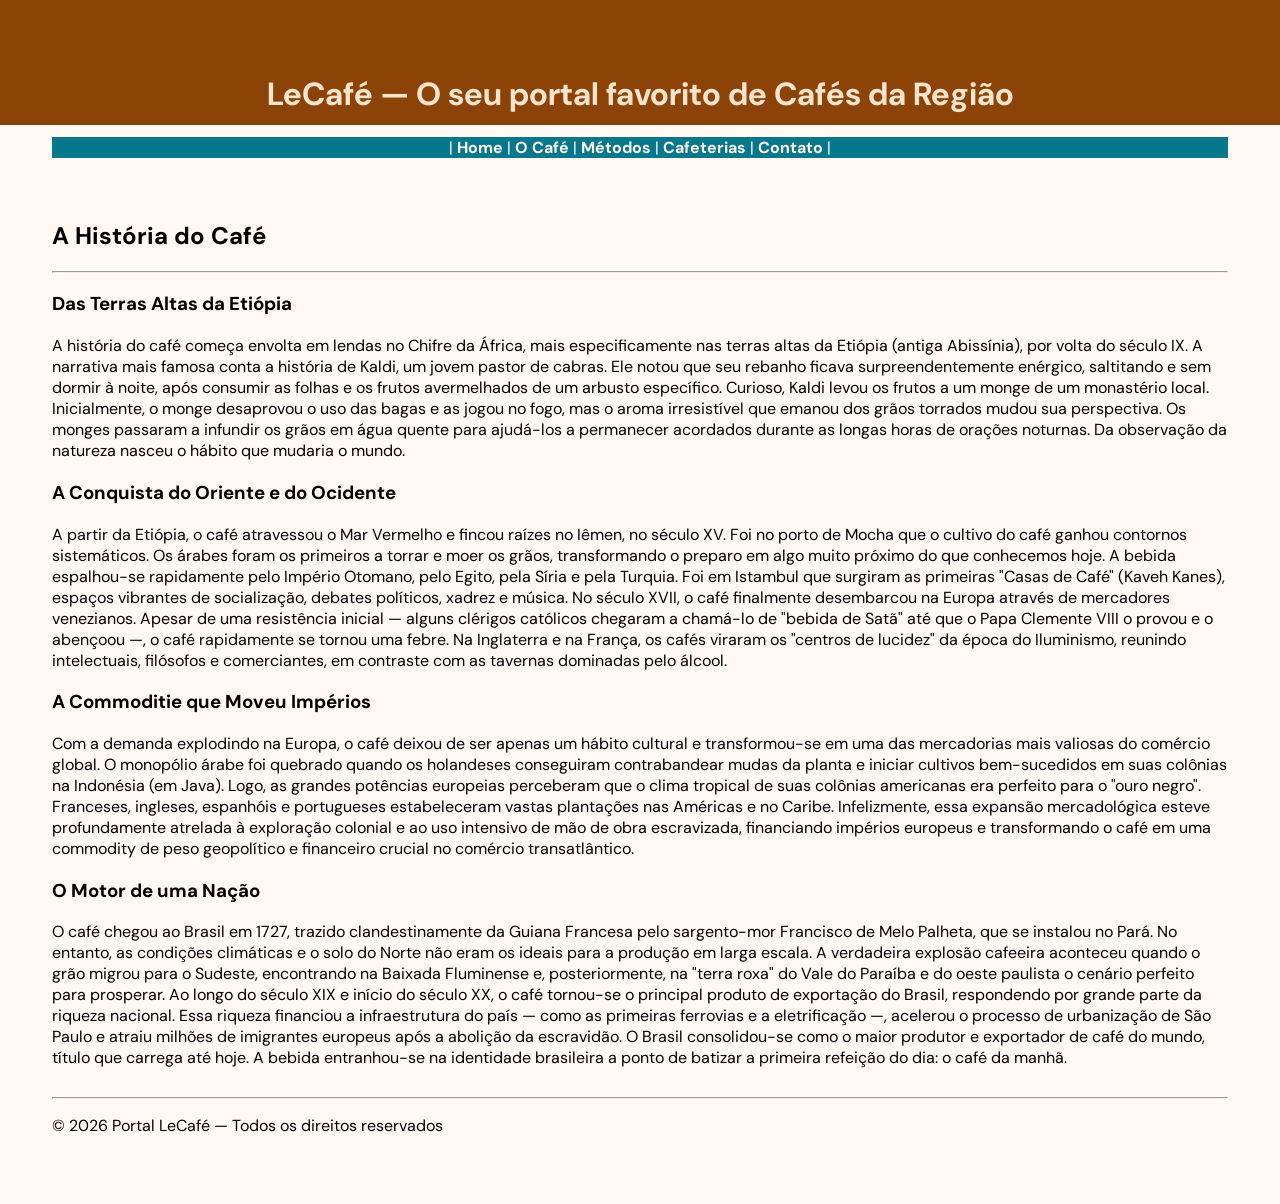
<file: café.html>
﻿<!DOCTYPE html>

<html lang="pt-br" xmlns="http://www.w3.org/1999/xhtml">
<head>
    <meta charset="utf-8" />
    <meta name="author" content="ISAAC CESANA SILVA" />
    <title>LeCafé | História</title>
    <link rel="stylesheet" href="style_LeCafe.css" />
</head>
<body>
    <header>
        <div class="barra-fundo"></div>
        <div class="barra-botao"></div>
        <h1 class="logo">LeCafé — O seu portal favorito de Cafés da Região</h1>
        <nav class="barra-navegaçao">
            | <a class="botao-navegador" href="index.html"><strong>Home</strong></a> |
            <a class="botao-navegador" href="café.html"><strong>O Café</strong></a> |
            <a class="botao-navegador" href="metodos.html"><strong>Métodos</strong></a> |
            <a class="botao-navegador" href="cafeterias.html"><strong>Cafeterias</strong></a> |
            <a class="botao-navegador" href="contato.html"><strong>Contato</strong></a> |
        </nav>
        <br />
        <br />
    </header>
    <main>
        <h2 class="titulo-pagina">A História do Café</h2>
        <hr class="barra-titulo" />
        <section>
            <h3 class="subtitulo-pagina">Das Terras Altas da Etiópia</h3>
            <div class="conteudo-bloco">
                A história do café começa envolta em lendas no Chifre da África, mais especificamente nas terras altas da Etiópia (antiga Abissínia), por volta do século IX. A narrativa mais famosa conta a história de Kaldi, um jovem pastor de cabras. Ele notou que seu rebanho ficava surpreendentemente enérgico, saltitando e sem dormir à noite, após consumir as folhas e os frutos avermelhados de um arbusto específico.

                Curioso, Kaldi levou os frutos a um monge de um monastério local. Inicialmente, o monge desaprovou o uso das bagas e as jogou no fogo, mas o aroma irresistível que emanou dos grãos torrados mudou sua perspectiva. Os monges passaram a infundir os grãos em água quente para ajudá-los a permanecer acordados durante as longas horas de orações noturnas. Da observação da natureza nasceu o hábito que mudaria o mundo.
            </div>
            <h3 class="subtitulo-pagina">A Conquista do Oriente e do Ocidente</h3>
            <div class="conteudo-bloco">
                A partir da Etiópia, o café atravessou o Mar Vermelho e fincou raízes no Iêmen, no século XV. Foi no porto de Mocha que o cultivo do café ganhou contornos sistemáticos. Os árabes foram os primeiros a torrar e moer os grãos, transformando o preparo em algo muito próximo do que conhecemos hoje. A bebida espalhou-se rapidamente pelo Império Otomano, pelo Egito, pela Síria e pela Turquia. Foi em Istambul que surgiram as primeiras "Casas de Café" (Kaveh Kanes), espaços vibrantes de socialização, debates políticos, xadrez e música.

                No século XVII, o café finalmente desembarcou na Europa através de mercadores venezianos. Apesar de uma resistência inicial — alguns clérigos católicos chegaram a chamá-lo de "bebida de Satã" até que o Papa Clemente VIII o provou e o abençoou —, o café rapidamente se tornou uma febre. Na Inglaterra e na França, os cafés viraram os "centros de lucidez" da época do Iluminismo, reunindo intelectuais, filósofos e comerciantes, em contraste com as tavernas dominadas pelo álcool.
            </div>
            <h3 class="subtitulo-pagina">A Commoditie que Moveu Impérios</h3>
            <div class="conteudo-bloco">
                Com a demanda explodindo na Europa, o café deixou de ser apenas um hábito cultural e transformou-se em uma das mercadorias mais valiosas do comércio global. O monopólio árabe foi quebrado quando os holandeses conseguiram contrabandear mudas da planta e iniciar cultivos bem-sucedidos em suas colônias na Indonésia (em Java).

                Logo, as grandes potências europeias perceberam que o clima tropical de suas colônias americanas era perfeito para o "ouro negro". Franceses, ingleses, espanhóis e portugueses estabeleceram vastas plantações nas Américas e no Caribe. Infelizmente, essa expansão mercadológica esteve profundamente atrelada à exploração colonial e ao uso intensivo de mão de obra escravizada, financiando impérios europeus e transformando o café em uma commodity de peso geopolítico e financeiro crucial no comércio transatlântico.
            </div>
            <h3 class="subtitulo-pagina">O Motor de uma Nação</h3>
            <div class="conteudo-bloco">
                O café chegou ao Brasil em 1727, trazido clandestinamente da Guiana Francesa pelo sargento-mor Francisco de Melo Palheta, que se instalou no Pará. No entanto, as condições climáticas e o solo do Norte não eram os ideais para a produção em larga escala. A verdadeira explosão cafeeira aconteceu quando o grão migrou para o Sudeste, encontrando na Baixada Fluminense e, posteriormente, na "terra roxa" do Vale do Paraíba e do oeste paulista o cenário perfeito para prosperar.

                Ao longo do século XIX e início do século XX, o café tornou-se o principal produto de exportação do Brasil, respondendo por grande parte da riqueza nacional. Essa riqueza financiou a infraestrutura do país — como as primeiras ferrovias e a eletrificação —, acelerou o processo de urbanização de São Paulo e atraiu milhões de imigrantes europeus após a abolição da escravidão. O Brasil consolidou-se como o maior produtor e exportador de café do mundo, título que carrega até hoje. A bebida entranhou-se na identidade brasileira a ponto de batizar a primeira refeição do dia: o café da manhã.
            </div>
        </section>
        <br />
        <hr class="barra-titulo" />
    </main>
    <footer>
        <div class="footer-bottom">
            <p>&copy; 2026 Portal LeCafé — Todos os direitos reservados</p>
        </div>
    </footer>
</body>
</html>
</file>
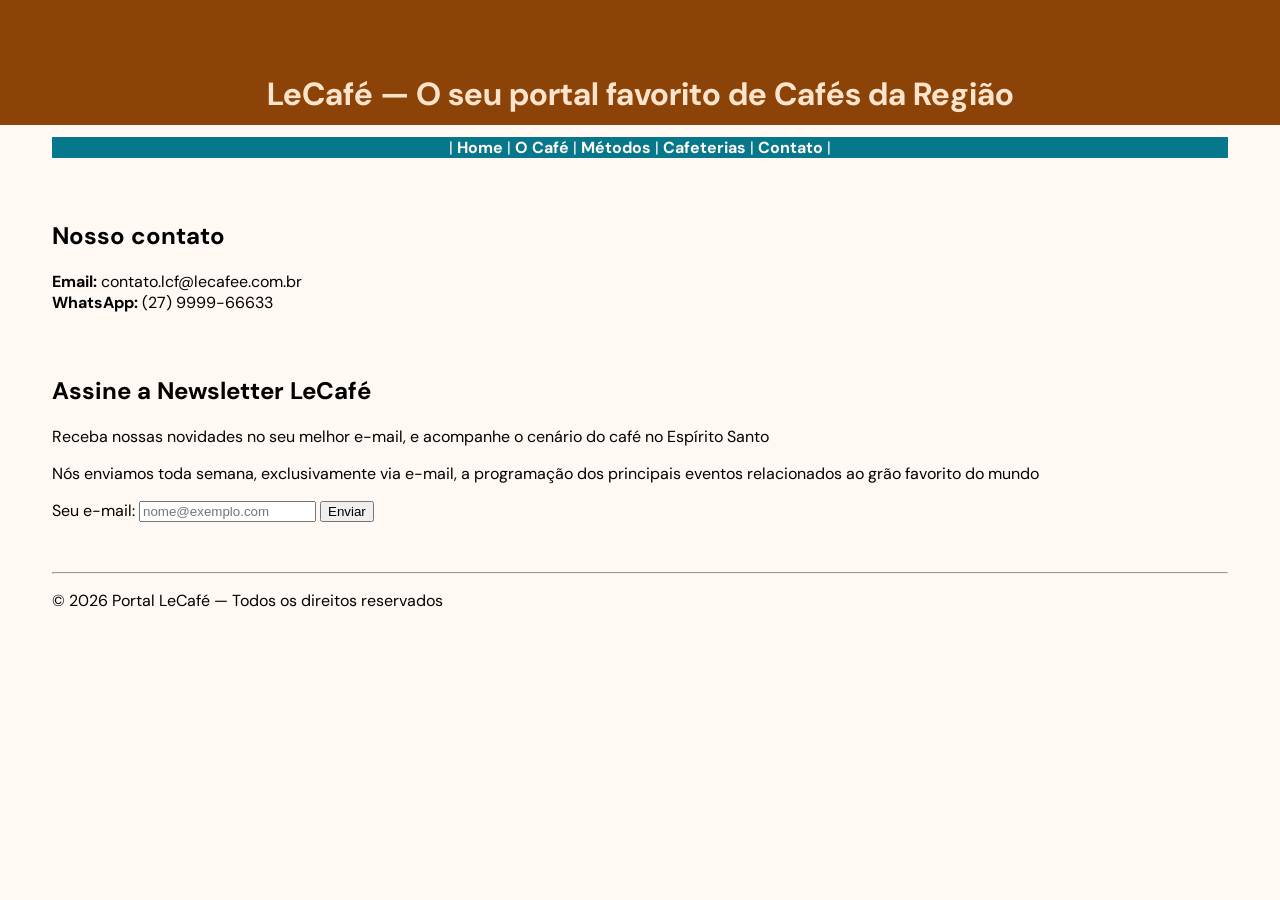
<file: contato.html>
﻿<!DOCTYPE html>

<html lang="pt-br" xmlns="http://www.w3.org/1999/xhtml">
<head>
    <meta charset="utf-8" />
    <meta name="author" content="ISAAC CESANA SILVA" />
    <title>LeCafé | Contato</title>
    <link rel="stylesheet" href="style_LeCafe.css" />
</head>
<body>
    <header>
        <div class="barra-fundo"></div>
        <div class="barra-botao"></div>
        <h1 class="logo">LeCafé — O seu portal favorito de Cafés da Região</h1>
        <nav class="barra-navegaçao">
            | <a class="botao-navegador" href="index.html"><strong>Home</strong></a> |
            <a class="botao-navegador" href="café.html"><strong>O Café</strong></a> |
            <a class="botao-navegador" href="metodos.html"><strong>Métodos</strong></a> |
            <a class="botao-navegador" href="cafeterias.html"><strong>Cafeterias</strong></a> |
            <a class="botao-navegador" href="contato.html"><strong>Contato</strong></a> |
        </nav>
        <br />
        <br />
    </header>
    <main>
        <h2 class="titulo-pagina">Nosso contato</h2>
        <div class="conteudo-bloco">
            <strong>Email:</strong> contato.lcf@lecafee.com.br<br />
            <strong>WhatsApp:</strong> (27) 9999-66633
        </div>
        <br />
        <br />
        <h2>Assine a Newsletter LeCafé</h2>
        <p class="texto-pagina">Receba nossas novidades no seu melhor e-mail, e acompanhe o cenário do café no Espírito Santo</p>
        <p class="texto-pagina">Nós enviamos toda semana, exclusivamente via e-mail, a programação dos principais eventos relacionados ao grão favorito do mundo</p>
        <form action="mailto:isaaccesana@hotmail.com" method="POST">
            <label for="email">Seu e-mail:</label>
            <input type="email"
                   id="email"
                   name="email"
                   placeholder="nome@exemplo.com"
                   required>
            <button type="submit">Enviar</button>
        </form>
        <br />
        <br />
        <hr class="barra-titulo" />
    </main>
    <footer>
        <div class="footer-bottom">
            <p>&copy; 2026 Portal LeCafé — Todos os direitos reservados</p>
        </div>
    </footer>
</body>
</html>
</file>
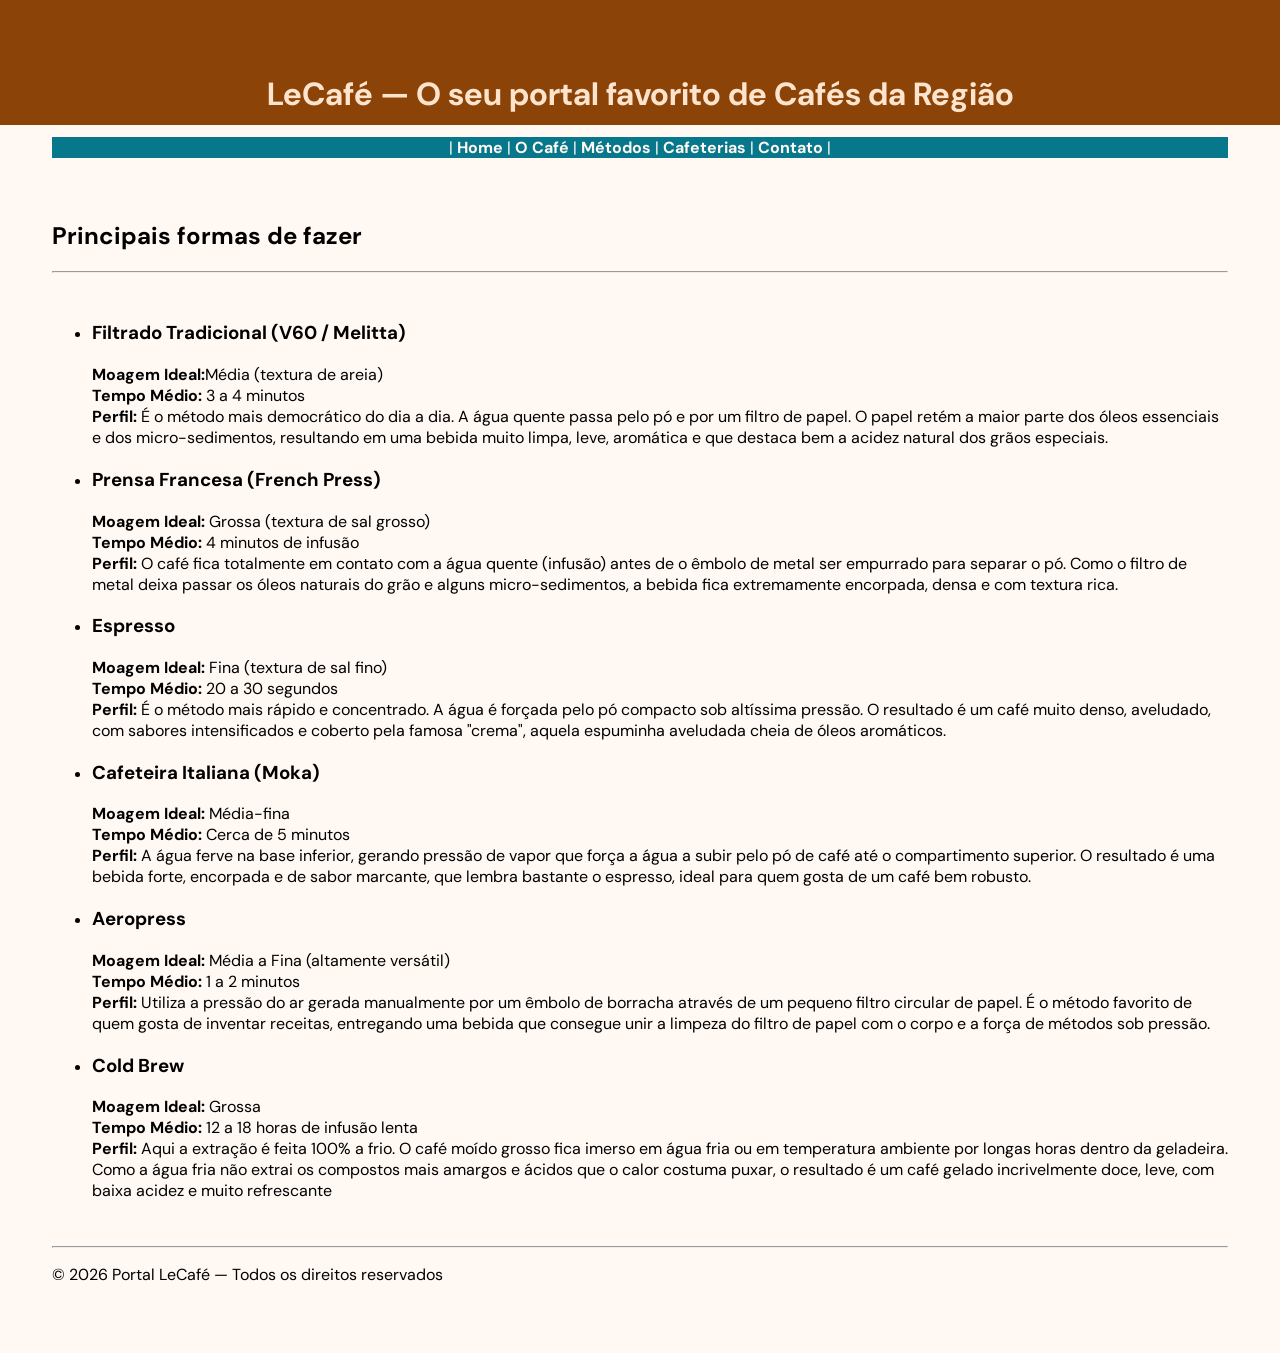
<file: metodos.html>
﻿<!DOCTYPE html>

<html lang="pt-br" xmlns="http://www.w3.org/1999/xhtml">
<head>
    <meta charset="utf-8" />
    <meta name="author" content="ISAAC CESANA SILVA" />
    <title>LeCafé | Métodos</title>
    <link rel="stylesheet" href="style_LeCafe.css" />
</head>
<body>
    <header>
        <div class="barra-fundo"></div>
        <div class="barra-botao"></div>
        <h1 class="logo">LeCafé — O seu portal favorito de Cafés da Região</h1>
        <nav class="barra-navegaçao">
            | <a class="botao-navegador" href="index.html"><strong>Home</strong></a> |
            <a class="botao-navegador" href="café.html"><strong>O Café</strong></a> |
            <a class="botao-navegador" href="metodos.html"><strong>Métodos</strong></a> |
            <a class="botao-navegador" href="cafeterias.html"><strong>Cafeterias</strong></a> |
            <a class="botao-navegador" href="contato.html"><strong>Contato</strong></a> |
        </nav>
        <br />
        <br />
    </header>
    <main>
        <h2 class="titulo-pagina">Principais formas de fazer</h2>
        <hr class="barra-titulo" />
        <br />
        <ul>
            <li><h3 class="subtitulo-pagina">Filtrado Tradicional (V60 / Melitta)</h3></li>
            <div class="conteudo-bloco">
                <strong>Moagem Ideal:</strong>Média (textura de areia)<br />
                <strong>Tempo Médio:</strong> 3 a 4 minutos<br />
                <strong>Perfil:</strong> É o método mais democrático do dia a dia. A água quente passa pelo pó e por um filtro de papel. O papel retém a maior parte dos óleos essenciais e dos micro-sedimentos, resultando em uma bebida muito limpa, leve, aromática e que destaca bem a acidez natural dos grãos especiais.<br />
            </div>
            <li><h3 class="subtitulo-pagina">Prensa Francesa (French Press)</h3></li>
            <div class="conteudo-bloco">
                <strong>Moagem Ideal:</strong> Grossa (textura de sal grosso)<br />
                <strong>Tempo Médio:</strong> 4 minutos de infusão<br />
                <strong>Perfil:</strong> O café fica totalmente em contato com a água quente (infusão) antes de o êmbolo de metal ser empurrado para separar o pó. Como o filtro de metal deixa passar os óleos naturais do grão e alguns micro-sedimentos, a bebida fica extremamente encorpada, densa e com textura rica.<br />
            </div>
            <li><h3 class="subtitulo-pagina">Espresso</h3></li>
            <div class="conteudo-bloco">
                <strong>Moagem Ideal:</strong> Fina (textura de sal fino)<br />
                <strong>Tempo Médio:</strong> 20 a 30 segundos<br />
                <strong>Perfil:</strong> É o método mais rápido e concentrado. A água é forçada pelo pó compacto sob altíssima pressão. O resultado é um café muito denso, aveludado, com sabores intensificados e coberto pela famosa "crema", aquela espuminha aveludada cheia de óleos aromáticos.<br />
            </div>
            <li><h3 class="subtitulo-pagina">Cafeteira Italiana (Moka)</h3></li>
            <div class="conteudo-bloco">
                <strong>Moagem Ideal:</strong> Média-fina<br />
                <strong>Tempo Médio:</strong> Cerca de 5 minutos<br />
                <strong>Perfil:</strong> A água ferve na base inferior, gerando pressão de vapor que força a água a subir pelo pó de café até o compartimento superior. O resultado é uma bebida forte, encorpada e de sabor marcante, que lembra bastante o espresso, ideal para quem gosta de um café bem robusto.<br />
            </div>
            <li><h3 class="subtitulo-pagina">Aeropress</h3></li>
            <div class="conteudo-bloco">
                <strong>Moagem Ideal:</strong> Média a Fina (altamente versátil)<br />
                <strong>Tempo Médio:</strong> 1 a 2 minutos<br />
                <strong>Perfil:</strong> Utiliza a pressão do ar gerada manualmente por um êmbolo de borracha através de um pequeno filtro circular de papel. É o método favorito de quem gosta de inventar receitas, entregando uma bebida que consegue unir a limpeza do filtro de papel com o corpo e a força de métodos sob pressão.<br />
            </div>
            <li><h3 class="subtitulo-pagina">Cold Brew</h3></li>
            <div class="conteudo-bloco">
                <strong>Moagem Ideal:</strong> Grossa<br />
                <strong>Tempo Médio:</strong> 12 a 18 horas de infusão lenta<br />
                <strong>Perfil:</strong> Aqui a extração é feita 100% a frio. O café moído grosso fica imerso em água fria ou em temperatura ambiente por longas horas dentro da geladeira. Como a água fria não extrai os compostos mais amargos e ácidos que o calor costuma puxar, o resultado é um café gelado incrivelmente doce, leve, com baixa acidez e muito refrescante<br />
            </div>
        </ul>
        <br />
        <hr class="barra-titulo" />
    </main>
    <footer>
        <div class="footer-bottom">
            <p>&copy; 2026 Portal LeCafé — Todos os direitos reservados</p>
        </div>
    </footer>
</body>
</html>
</file>
<file: style_LeCafe.css>
﻿@import url('https://fonts.googleapis.com/css2?family=DM+Sans:ital,opsz,wght@0,9..40,100..1000;1,9..40,100..1000&display=swap');
body {
    background-color: #FFF8F3;
    margin: 50px;
    padding: 2px;
    font-family: "DM Sans", sans-serif;
}
.barra-navegaçao {
    position: relative;
    z-index: 1;
    background-color: #07788C;
    text-align: center;
    color: #FFF8F3;
}
.logo {
    position: relative;
    z-index: 2;
    color: #FFE4CD;
}
.barra-fundo {
    position: absolute;
    top: 0;
    left: 0;
    width: 100%;
    height: 125px;
    background-color: #8C4307;
    z-index: 1;
}
.logo {
    text-align: center;
}
.botao-navegador,
.botao-navegador:visited visited,
.botao-navegador:active {
    text-decoration: none;
    color: #FFF8F3
}
.imagem-grao {
    display: flex;
    align-items: flex-start;
    margin-bottom: 25px;
}
.imagem-cafeteria {
    display: flex;
    align-items: flex-start;
    margin-bottom: 25px;
}
.imagem-coador {
    display: flex;
    align-items: flex-start;
    margin-bottom: 25px;
}
</file>
